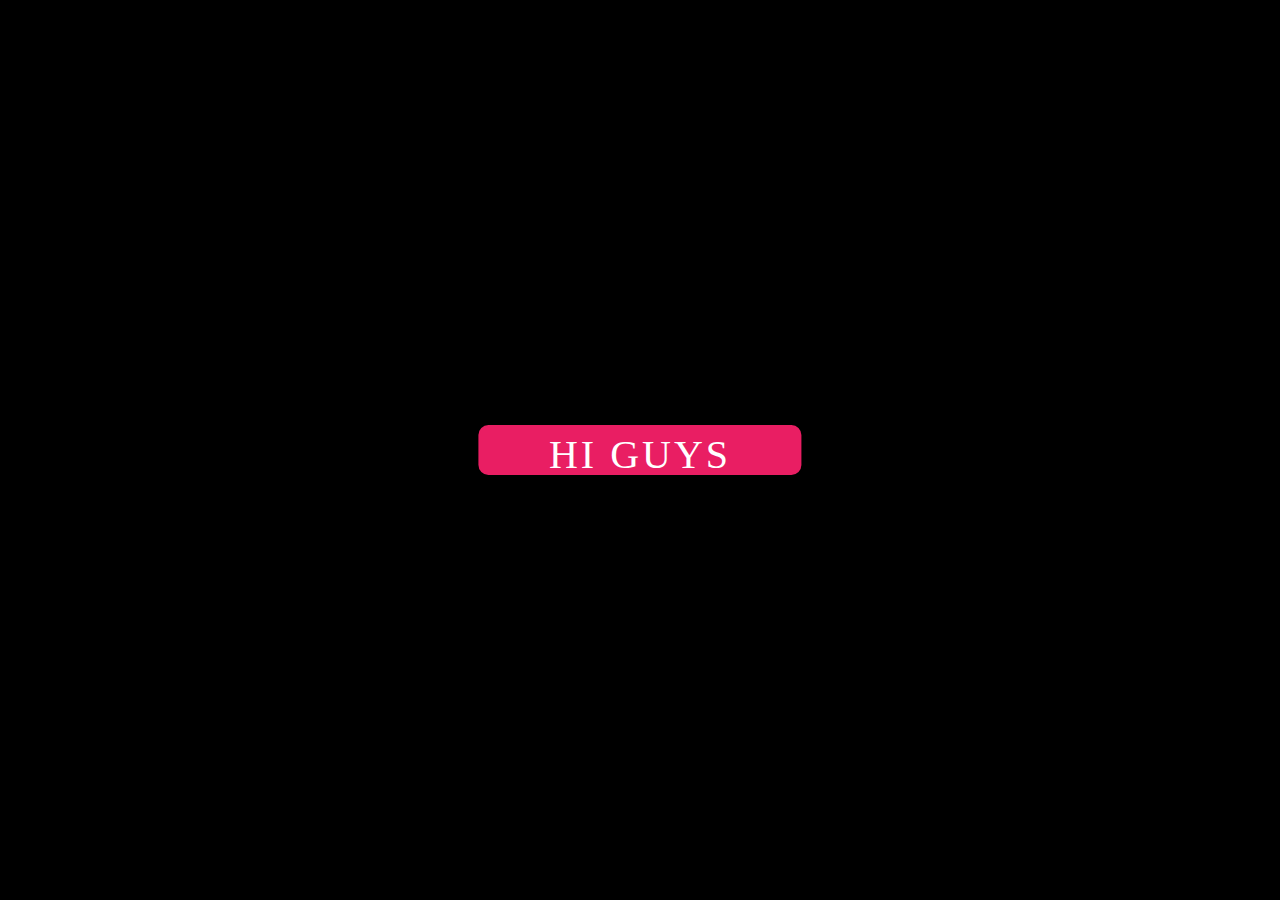
<file: index.html>
<!DOCTYPE html>
<html lang="en" dir="ltr">
  <head>
    <meta charset="utf-8">
    <meta name="viewport" content="width=device-width, initial-scale=1">

    <link rel="stylesheet" href="https://use.fontawesome.com/releases/v5.7.2/css/all.css">
    <title></title>
    <style media="screen">
      body{
        background:black;
      }
      .container{
        position:absolute;
        height:50px;
        padding:0px 50px;
        background:#E91E63;
        top:50%;
        left:50%;
        border-radius:10px;
        transform:translate(-50%,-50%);
        overflow:hidden;
      }
      .lines{
        color:white;
      font-size:40px;
      text-transform:uppercase;
      font-family:century gothic;
      letter-spacing:3px;
      line-height:60px;
      text-align:center;
      }
      .lines:first-child{
        animation:slide 12s infinite;
      }

      @keyframes slide {
      0%{
        margin-top:0px;
      }
      15%{
        margin-top:-65px;
      }
      30%{
        margin-top:-130px;
      }
      45%{
        margin-top:-190px;
      }
      60%{
        margin-top:-130px;
      }
      75%{
        margin-top:-65px;
      }
      100%{
        margin-top:0px;
      }
}

    </style>
  </head>
  <body>
    <div class="container">
      <div class="lines">Hi Guys</div>
      <div class="lines">Welcome</div>
      <div class="lines">To My</div>
      <div class="lines">Website</div>
    </div>


  <script type="text/javascript" src="js/jquery-3.3.1.min.js"></script>
<script type="text/javascript">
	(function(){
		var preload =document.getElementById('computer');
		var loading=0;
		var id=setInterval(frame,64);

		function frame(){
			if(loading==160){
				clearInterval(id);
				window.open("Home.html", "_self");
			}
			else{
				loading=loading+1;
				if(loading==150){
					preload.style.animation="fadeout 1s ease";
				}
			}
		}
	})();
</script>
</body>
</html>
</file>
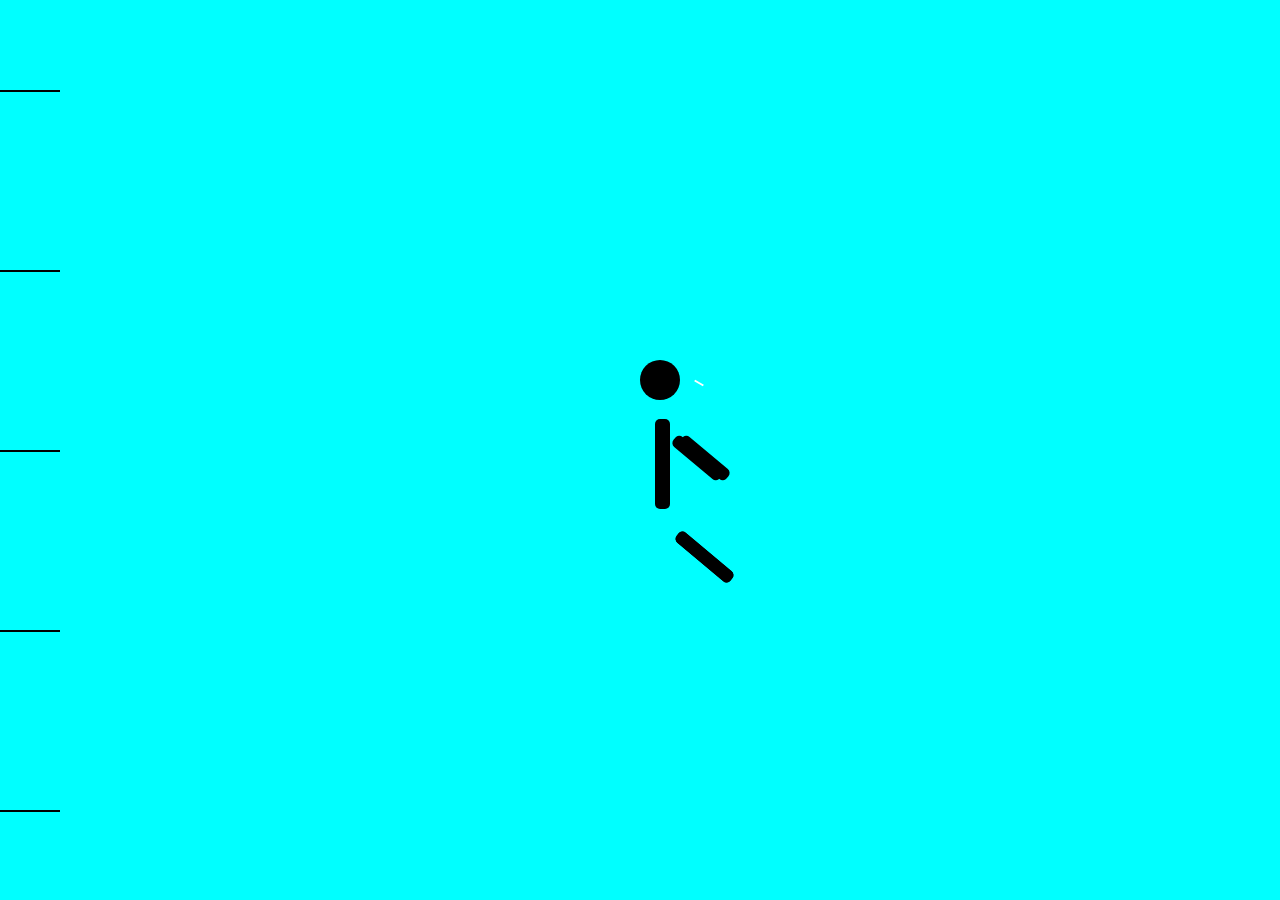
<file: animation.html>
<!DOCTYPE html>
<html lang="en" dir="ltr">
  <head>
     <meta name="viewport" content="width=device-width, initial-scale=1">
    <link rel="stylesheet" href="animation.css">
    <title></title>

  </head>
  <body>
    <div class="body">

    <div class="wind">

      <span></span>
      <span></span>
      <span></span>
      <span></span>
      <span></span>

    </div>
    <div class="runner">
      <span></span>
      <span></span>
      <span></span>
      <span></span>
      <span></span>
        <span></span>
        <span></span>
    </div>
  </div>
  </body>
</html>
</file>
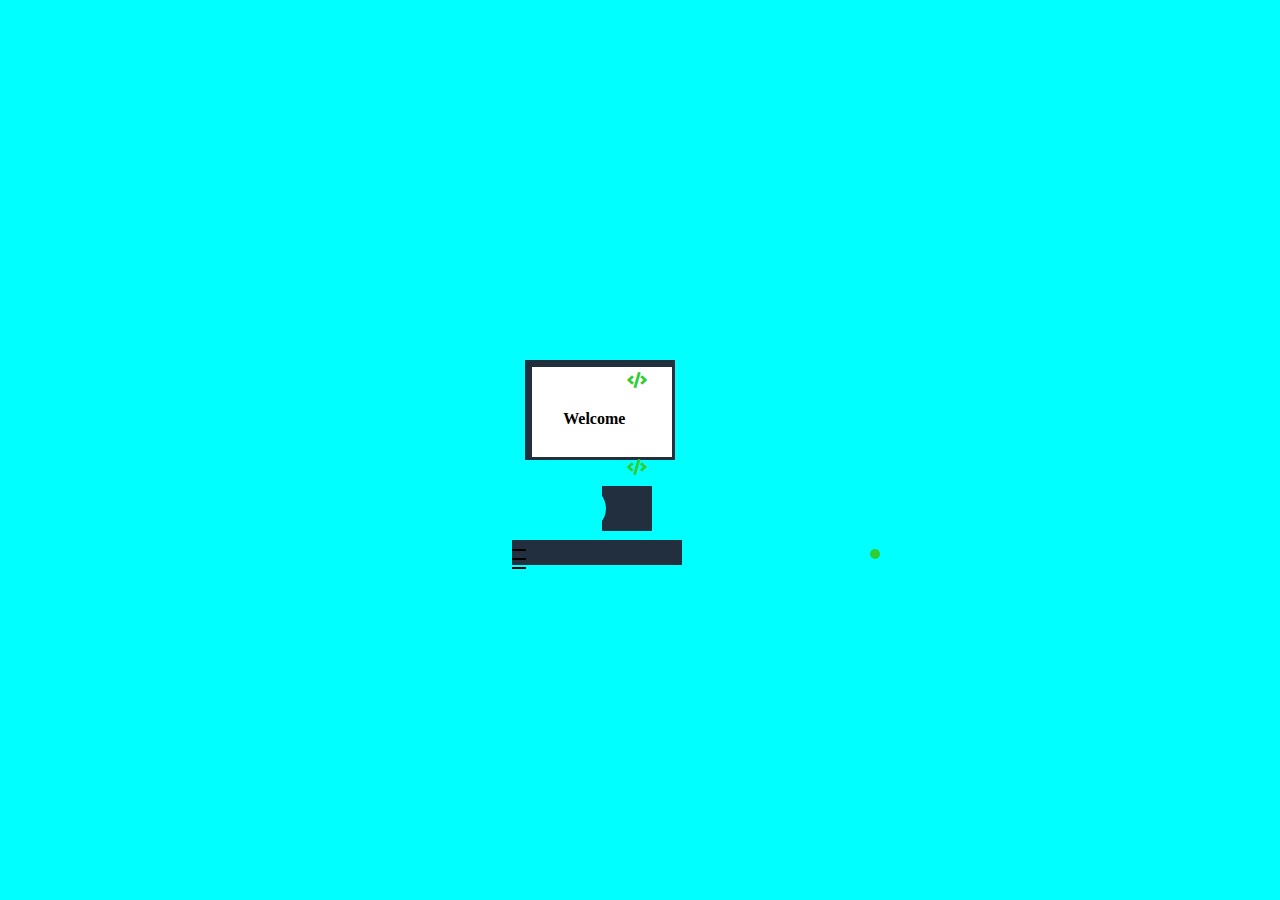
<file: animation2.html>
<!DOCTYPE html>
<html lang="en" dir="ltr">
  <head>
    <meta charset="utf-8">
    <meta name="viewport" content="width=device-width, initial-scale=1">
    <link rel="stylesheet" href="animation2.css">
    <link rel="stylesheet" href="https://use.fontawesome.com/releases/v5.7.2/css/all.css">
    <title></title>
<style media="screen">
.computer span:nth-child(2){
  left: 68%;
}
.computer span:nth-child(12){
  left:49%;
}
.computer span:nth-child(11){
  left:49%;
}
.computer span:nth-child(13){
  left:44%;
}
</style>
  </head>

  <body>
  <div class="computer" id="computer">
    <span></span>
    <span></span>
    <span></span>
    <span></span>
    <span></span>
    <span></span>
    <span></span>
    <span></span>
    <span></span>
    <span></span>
    <span><i class="fas fa-code"></i></span>
    <span><i class="fas fa-code"></i></span>
    <span>Welcome</span>
  </div>
  <script type="text/javascript" src="js/jquery-3.3.1.min.js"></script>
<script type="text/javascript">
	(function(){
		var preload =document.getElementById('computer');
		var loading=0;
		var id=setInterval(frame,64);

		function frame(){
			if(loading==100){
				clearInterval(id);
				window.open("index.html", "_self");
			}
			else{
				loading=loading+1;
				if(loading==90){
					preload.style.animation="fadeout 1s ease";
				}
			}
		}
	})();
</script>
  </body>
</html>
</file>
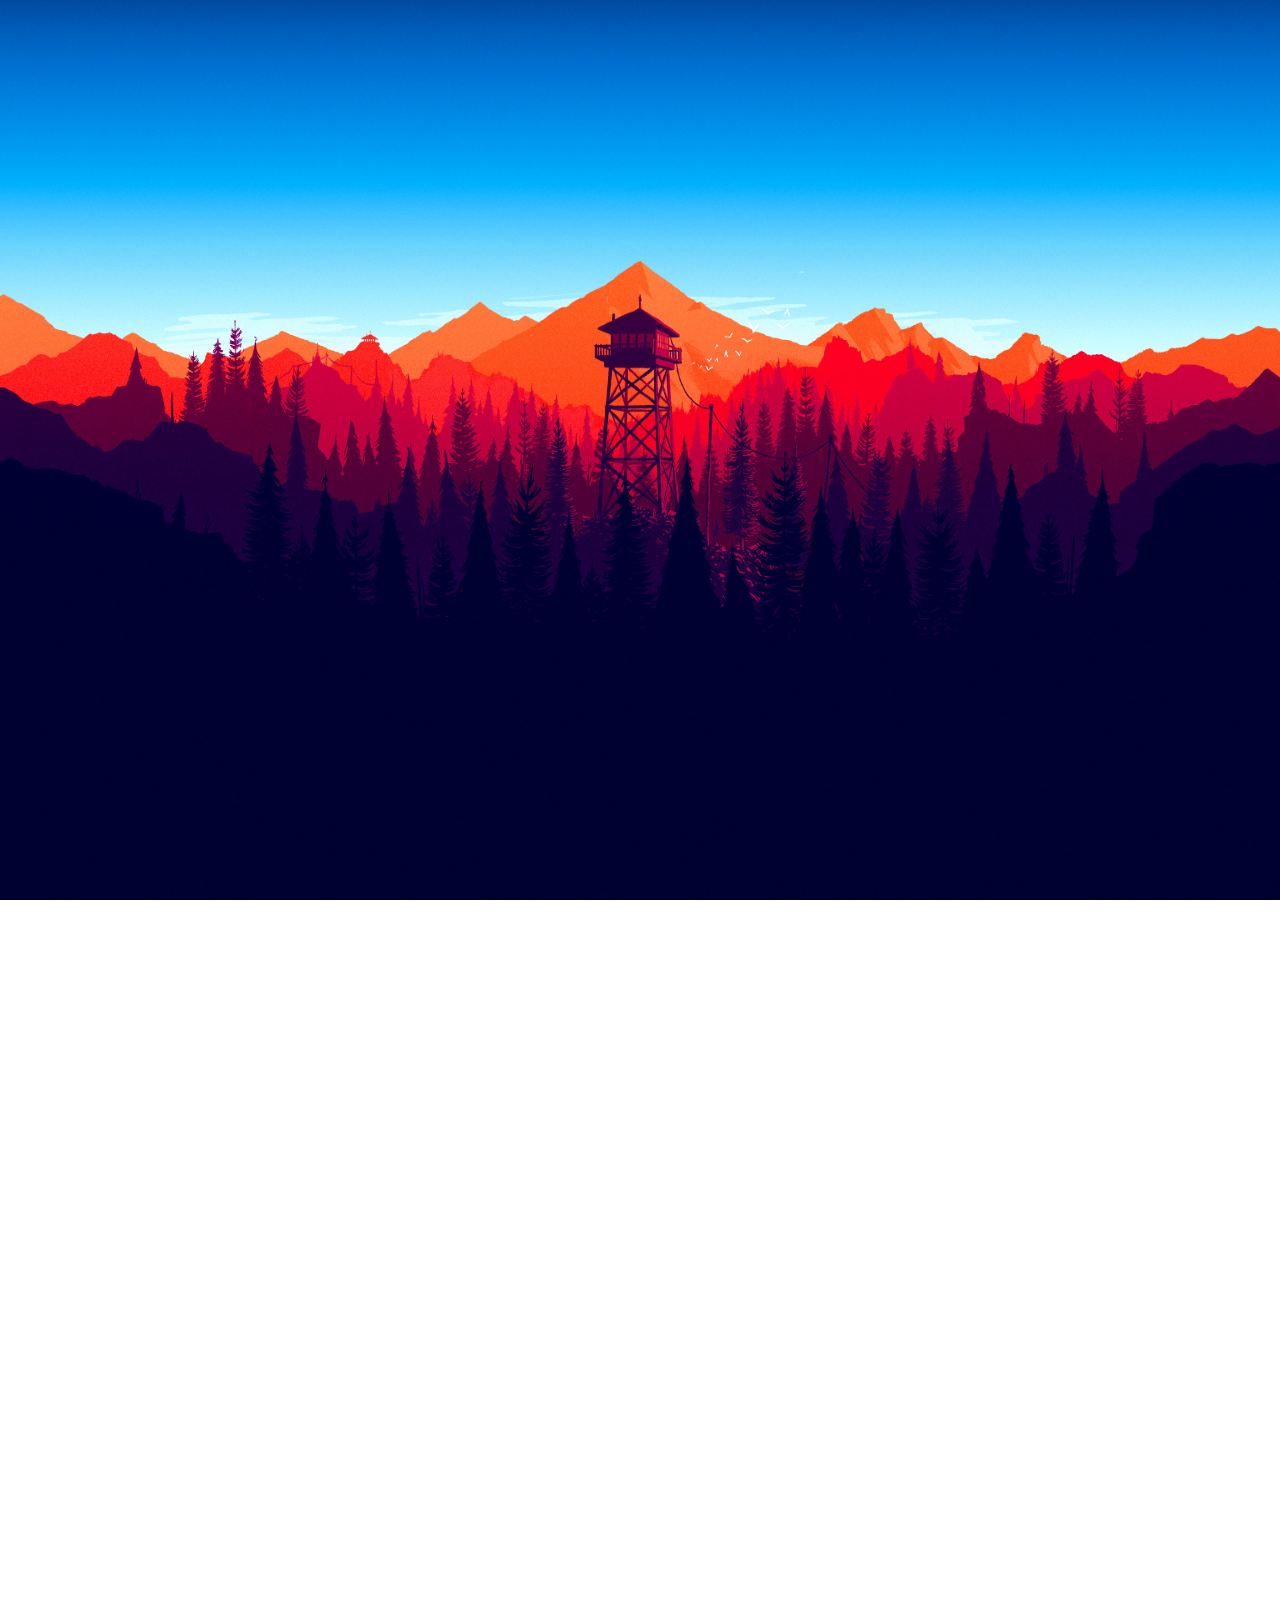
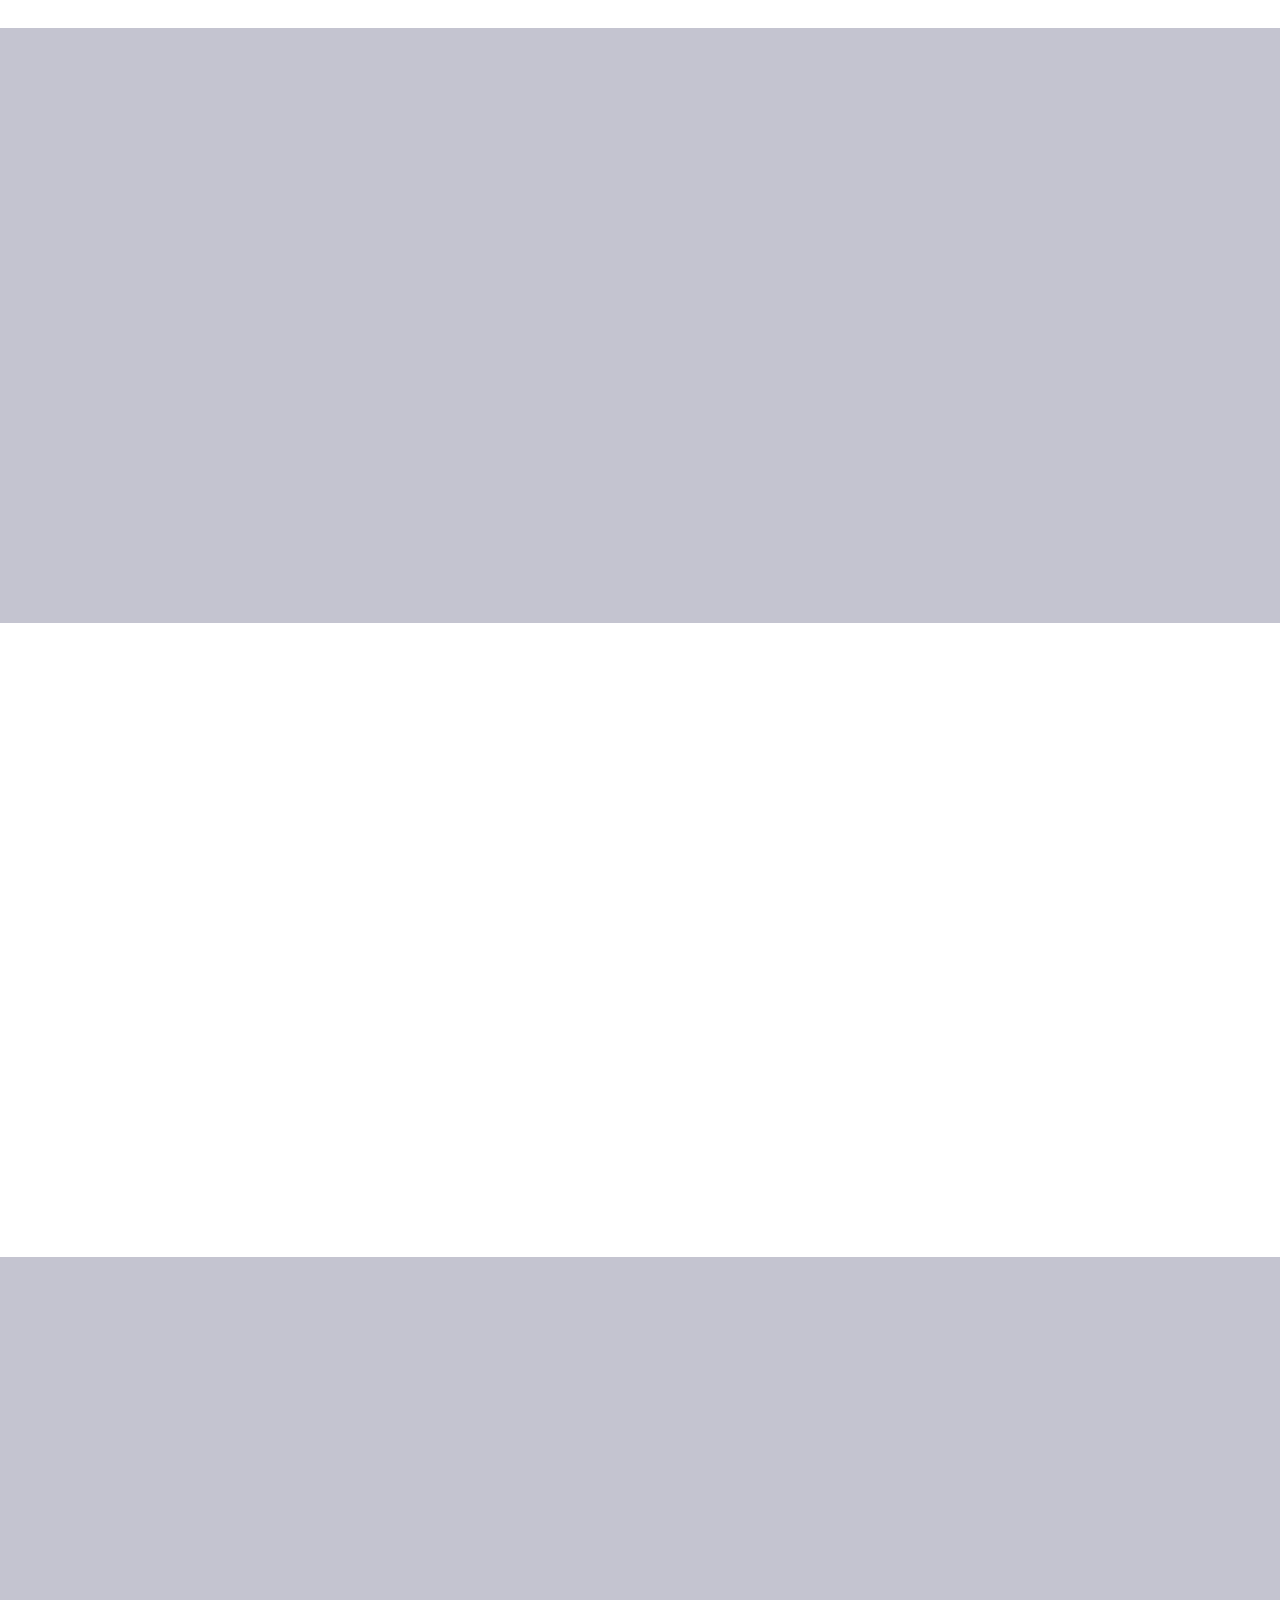
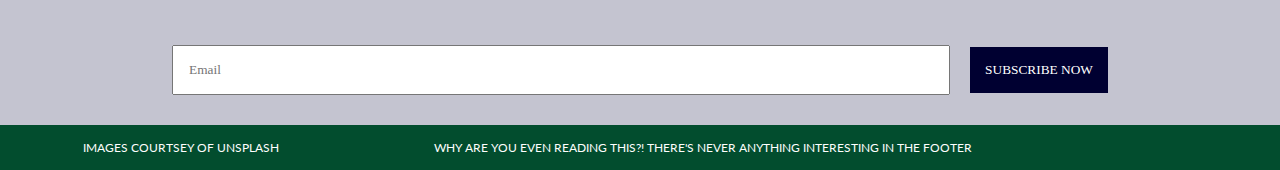
<file: Mountain.html>
<!DOCTYPE html>
<html lang="en" dir="ltr">
  <head>
    <meta charset="utf-8">
    <title></title>
    <link href="https://fonts.googleapis.com/css?family=Lato&display=swap" rel="stylesheet">
    <link href="https://fonts.googleapis.com/css?family=Lato|Staatliches&display=swap" rel="stylesheet">
    <link href="https://fonts.googleapis.com/css?family=Montserrat&display=swap" rel="stylesheet">
    <link rel="stylesheet" href="https://use.fontawesome.com/releases/v5.8.1/css/all.css" integrity="sha384-50oBUHEmvpQ+1lW4y57PTFmhCaXp0ML5d60M1M7uH2+nqUivzIebhndOJK28anvf" crossorigin="anonymous">
    <link rel="stylesheet" href="css/aos.css">
    <style media="screen">

      body{
        margin: 0;
        padding: 0;
        box-sizing: border-box;
      }
      main{
        height: 100vh;
      }
      nav{
        display: flex;
        height: 70px;
        justify-content: space-between;
        align-items: center;
        padding: 20px;
        opacity: 0;
        margin-top:20px;
        animation: fadein 1s 1s forwards;
      }
      @keyframes fadein {
        100%{
          margin-top: 0;
          opacity: 1;
        }

      }
      .title{
        font-size: 20px;
        font-family: century gothic;
        padding: 20px;
        color: white;
        text-shadow: 0 2px 2px black;
        letter-spacing: 1px;
      }
      .list{
        padding: 20px;

      }
      .list a{
        text-decoration: none;
        font-family: century gothic;
        color: white;
        margin-right: 15px;
        text-shadow: 0 2px 2px black;
        letter-spacing: 1px;
      }

      .main img{
        position: absolute;
        top: 0;
        left: 0;
        width: 100%;
        height: 100%;
        background-size: cover;
        z-index: -1;
      }
      section .content{
        display: flex;
        flex-direction: column;
        justify-content: center;
        align-items: center;
        margin-top: 230px;
        opacity:0;
          animation: fadeincontent 1s 1.5s forwards;
      }
      @keyframes fadeincontent {
        100%{
          margin-top: 130px;
          opacity: 1;
        }

      }
       .content h1,h3{
        color: white;
        font-family: century gothic;
        letter-spacing: 1px;
        font-weight: 600;
        text-shadow: 0 4px 2px black;
      }
      .content h3{
        font-weight: 400;
      }
      .content a{
        text-decoration: none;
        color: white;
        font-family: century gothic;
        letter-spacing: 2px;
        background: green;
        padding: 10px;
        border-radius: 5px;
        text-transform: uppercase;
        transition: all 0.6s cubic-bezier(0.175, 0.885, 0.32, 1.275);
      }
        section .content a:hover{
          transform: scale(1.1);
          background: transparent;
          color: green;
          font-size: 17px;
          font-weight: bold;
          text-shadow: 0 3px 2px black;
        }
        .destinations{
          display:flex;
          flex-direction: column;
          justify-content: center;
          align-items: center;
          text-align: center;
        }
        .destinations .title h1 ,.packages .title h1,.contact .title h1,.testi h1{
          color: #36363A;
          text-shadow: none;
          font-family: Staatliches;
        }
        .destinations .title p,.packages .title p,.contact .title p{
          color:black;
          text-shadow: none;
          font-weight: 400;
          font-family: montserrat;
            line-height: 25px;
        }
        .destinations .title hr,.packages .title hr,.contact .title hr, .testi hr{
          width: 40%;
          height: 2px;
          background: #000031;
        }
        .photos{
          display: flex;
          flex-direction: row;
          flex-wrap: wrap;
          justify-content: center;
        }
        .photos img{
          width: 360px;
          height: 200px;
          margin:20px;

        }
        .photos img:nth-child(1){
          flex-basis: 20%;
        }
        .photos img:nth-child(2){
          flex-basis: 60%;
        }
        .photos img:nth-child(3){
          flex-basis: 60%;
        }
        .photos img:nth-child(4){
          flex-basis: 20%;
        }
        .packages .title h1{
          color: #36363A;
          text-shadow: none;
          font-family: Staatliches;
        }
        .packages{
          background: #C4C4D0;
        }
        .packages .title{
          text-align: center;
        }
        .contact .title{
          text-align: center;
          padding: 60px 150px;
        }
        .testi .title{
          text-align: center;
        }

        .packages .container{
          display: flex;
          flex-direction: row;
          align-items: center;
          flex-wrap:wrap;
          padding:20px;
        }
        .pack{
          flex-basis: 47%;
        padding:10px;
          text-align: center;
          margin-top: 20px;

          transition: 0.2s ease-in;
        }
        .pack i{
          font-size: 40px;
          color:#1813EF;
        }
        .pack h2{
          font-family: Staatliches;
        }
        .pack p{
          font-family: montserrat;
        }
        .pack:hover{
          transform: scale(1.07);
        }
.contact{
  background: #C4C4D0;
}
        .contact .form{
          display: flex;
          flex-wrap: wrap;
          justify-content: center;
          align-items: center;
          padding: 20px;
        }
        .contact .form input{
         flex-basis: 60%;
         font-family: century gothic;
         color:black;

         padding: 15px;
         margin: 10px;
        }

.contact .form button{
  font-family: century gothic;
  color:white;
  background: #000031;
  padding: 15px;
  text-transform: uppercase;
  margin: 10px;
  border:none;
  outline:none;
  transition: 0.2s ease-in;
}
.contact .form button:hover{
  transform: scale(1.1);
  color: #000031;
  background:white;
  font-weight: bold;
}

footer{
  display: flex;
  flex-direction: row;
  justify-content: space-around;
  align-items: center;

  font-family: Lato;
  color: white;
  background: #024D2E;
  font-size: 12px;
  flex-wrap: wrap;
  padding: 5px;
  text-align: center;
}
footer span{
  margin: 10px;
}
.socials i{
  font-size: 17px;
  color: white;
  margin: 15px;
  transition: transform 0.4s ease-in;
}
.socials i:hover{
  transform: rotateY(360deg);
}
.testi .container{
  display: flex;
  flex-direction: column;
}
.testi .container .testimonial {
  text-align: center;
  font-family: montserrat;
  margin:25px 5px;
  padding: 10px 120px;
    color:#454746;
}

.testi .container .testimonial span{
  font-weight: bold;
}

        @media screen and (max-width:720px){
          .packages .container{
            flex-direction: column;
          }
          .contact .title{
          
            padding: 60px 50px;
          }
          .testi .container .testimonial {

            padding: 10px 20px;
          }
          footer{
          flex-direction: column;
          }
        }
    </style>
  </head>
  <body>
    <main>

    <nav>
      <div class="title">
        Mountain Travel
      </div>
      <div class="list">
        <a href="#">Tours</a>
        <a href="#">About</a>
        <a href="#">Contact Us</a>
      </div>
    </nav>
    <section class="main">
      <img src="images/mountains.jpg" alt="">
      <div class="content">
        <h1>Mountain Travel</h1>
        <h3>Unmissable Adventure Tours Around The World</h3>
        <a href="#">Contact Us Now</a>
      </div>
    </section>
  </main>




    <section class="destinations">
      <div class="title" data-aos="fade-down" data-aos-delay=150>
        <h1>Some Of Our Destinations</h1>
        <p>Tired of the ocean?Are the planes too plain? Come along with us on one of our mountain adventures. Here are some pictures from peole who have had elevated experiences with us</p>
        <hr></hr>
      </div>
        <div class="photos">
<img src="images/mountain2.jpg" alt="" data-aos="fade-down" data-aos-delay=150>
<img src="images/mountain3.jpg" alt="" data-aos="fade-down" data-aos-delay=150>
<img src="images/mountain4.jpg" alt="" data-aos="fade-down" data-aos-delay=150>
<img src="images/mountain5.jpg" alt="" data-aos="fade-down" data-aos-delay=150>
        </div>
    </section>








    <section class="packages">
      <div class="title" data-aos="fade-down" data-aos-delay=150>
        <h1>Tour Packages</h1>
        <p>We offer a variety of mountaineering packages.Whether you've climbed Everest or don't even know what a mountain is, we've got the perfect vacation for you.</p>
        <hr></hr>
      </div>
      <div class="container">
        <div class="pack" data-aos="fade-down" data-aos-delay=150>
          <i class="far fa-compass"></i>
          <h2>Guided Trips</h2>
          <p>Looking for the complete experience? Take a tour with one of our experts.They'll show you secrets that you're likely to miss otherwise.</p>
        </div>
        <div class="pack" data-aos="fade-down" data-aos-delay=150>
          <i class="fas fa-camera-retro"></i>
          <h2>Photo Trips</h2>
          <p>Want to experience nature's beauty without all of that annoying exercise? Take a photo tour on one of our mountains buses.</p>
        </div>
        <div class="pack" data-aos="fade-down" data-aos-delay=150>
          <i class="fas fa-camera-retro"></i>
          <h2>Biking Trips</h2>
          <p>If bicycles are more your speed,consider taking a tour through one of our mountain bike paths. We'll provide the bike,and lunch too!.</p>
        </div>
        <div class="pack" data-aos="fade-down" data-aos-delay=150>
          <i class="fas fa-camera-retro"></i>
          <h2>Racing Trips</h2>
          <p>Got a competitive spirit? Sign up for one of our mountain marathons! Try to reach the summit before anyone else.</p>
        </div>
      </div>
    </section>





<section class="testi">
  <div class="title" data-aos="fade-down" data-aos-delay=150>
    <h1>Tour Packages</h1>
    <hr></hr>
  </div>
  <div class="container">
    <div class="testimonial" data-aos="fade-down" data-aos-delay=150>
      <p>Wow! This Tour made me realize how much i love mountains.After going on one of the tours,I can safely say that they are my favorite geographic feature,and my favorite word that starts with M.</p>
      <span>-Colt Steel</span>
    </div>
    <div class="testimonial" data-aos="fade-down" data-aos-delay=150>
      <p>Wow! This Tour made me realize how much i love mountains.After going on one of the tours,I can safely say that they are my favorite geographic feature,and my favorite word that starts with M.</p>
      <span>-Ellie Schoppik</span>
    </div>
    <div class="testimonial" data-aos="fade-down" data-aos-delay=150>
      <p>Wow! This Tour made me realize how much i love mountains.After going on one of the tours,I can safely say that they are my favorite geographic feature,and my favorite word that starts with M.</p>
      <span>-Tim Garcia</span>
    </div>
  </div>
</section>




    <section class="contact">
      <div class="title" data-aos="fade-down" data-aos-delay=150>
        <h1>Learn More</h1>
        <p>Want to know about our upcoming mountain-related events,or come to one of our mixers? Just sign up for our mailing list. No spam from us,we promise! Except for the spam we give you to keep up your energy while you're hiking through the mountains.We have tons of that</p>
        <hr></hr>
      </div>

      <div class="form">
        <input type="text" name="" placeholder="Email" value="">
        <button type="submit" name="button">Subscribe now</button>
      </div>
    </section>
    <footer>
      <span>IMAGES COURTSEY OF UNSPLASH</span>
      <span>WHY ARE YOU EVEN READING THIS?! THERE'S NEVER ANYTHING INTERESTING IN THE FOOTER</span>
      <div class="socials">
        <a href="#"><i class="fab fa-facebook-square"></i></a>
        <a href="#"><i class="fab fa-twitter"></i></a>
        <a href="#"><i class="fab fa-instagram"></i></a>
      </div>
    </footer>
    <script src="js/aos.js">
 </script>
 <script type="text/javascript">
   AOS.init();
 </script>
  </body>
</html>
</file>
<file: animation.css>
*{
  margin: 0;
  padding: 0;

}
body{
  background: cyan;

}

.wind span:nth-child(1){
  position: absolute;
  top: 10%;
  width: 60px;
  border-bottom:2px solid black;
  animation: wind 0.2s infinite;
}
.wind span:nth-child(2){
  position: absolute;
  top: 30%;
  width: 60px;
  border-bottom:2px solid black;
  animation: wind2 0.3s infinite;
}
.wind span:nth-child(3){
  position: absolute;
  top: 50%;
  width: 60px;
  border-bottom:2px solid black;
  animation: wind 0.2s infinite;
}
.wind span:nth-child(4){
  position: absolute;
  top: 70%;
  width: 60px;
  border-bottom:2px solid black;
  animation: wind2 0.2s infinite;
}
.wind span:nth-child(5){
  position: absolute;
  top: 90%;
  width: 60px;
  border-bottom:2px solid black;
  animation: wind 0.15s infinite;
}
.runner span:nth-child(1){
  position: absolute;
  top: 40%;
  left:50%;
  width: 40px;
  height: 40px;
  background: black;
border-radius: 50%;
}
.runner span:nth-child(2){
  position: absolute;
  top: 46.5%;
  left:51.2%;
  width: 15px;
  height: 90px;
  background: black;
border-radius: 5px;
}
.runner span:nth-child(3){
  position: absolute;
  top: 47.5%;
  left:54.5%;
  width: 13px;
  height: 60px;
  background: black;
  transform: rotate(130deg);

border-radius: 5px;
animation: run 0.4s infinite;
}
.runner span:nth-child(4){
  position: absolute;
  top: 47.5%;
  left:54%;
  width: 13px;
  height: 60px;
  background: black;
  transform: rotate(130deg);

border-radius: 5px;
animation: run2 0.4s infinite;
}
.runner span:nth-child(5){
  position: absolute;
  top: 58%;
  left:54.5%;
  width: 13px;
  height: 70px;
  background: black;
  transform: rotate(130deg);

border-radius: 5px;
animation: run2 0.3s infinite;
}
.runner span:nth-child(6){
  position: absolute;
  top: 58%;
  left:54.5%;
  width: 13px;
  height: 70px;
  background: black;
  transform: rotate(130deg);

border-radius: 5px;
animation: run 0.3s infinite;
}
.runner span:nth-child(7){
  position: absolute;
  top: 42%;
  left:54.5%;
  width: 2px;
  height: 10px;
  background: white;
  transform: rotate(120deg);


}
@keyframes run {
0%{
  transform: rotate(130deg);
left: 54%;
}

100%{
  transform: rotate(210deg);
left:49%;}
}
@keyframes run2 {
100%{
  transform: rotate(130deg);
left: 54.5%;
}
0%{
  transform: rotate(210deg);
left:49%;}
}




@keyframes wind {
  0%{
    left:0%;
  }
  10%{
    left:10%;
  }
  20%{
    left:20%;
  }
  30%{
    left:30%;
  }
  40%{
    left:40%;
  }
  60%{
    left:60%;
  }
  70%{
    left:70%;
  }
  80%{
    left:80%;
  }
  90%{
    left:90%;
  }
  100%{
    left:95%;
  }

}
@keyframes wind2 {
  0%{
    left: 50%;
  }
  10%{
    left:40%;
  }
  20%{
    left:30%;
  }
  30%{
    left:20%;
  }
  40%{
    left:10%;
  }
  60%{
    left:0%;
  }
  70%{
    left:95%;
  }
  80%{
    left:90%;
  }
  90%{
    left:80%;
  }
  100%{
    left:70%;
  }

}
</file>
<file: animation2.css>
body{
  background: cyan;
}

.computer span:nth-child(1){
  position: absolute;
  background:#222f3e;
  top: 60%;
  left:40%;
  width: 170px;
  height: 25px;
  z-index: 1;
}

/*no2ta*/
.computer span:nth-child(2){
  position: absolute;
  background: limegreen;
  top: 61%;
  width: 10px;
  height: 10px;
  border-radius: 50%;
  animation: green 1.5s linear;
  z-index: 2;
}
/*5at*/
.computer span:nth-child(3){
  position: absolute;
  background: black;
  top: 61%;
  left:40%;
  width: 14px;
  height: 2px;
  z-index: 2;
}
/*5at*/
.computer span:nth-child(4){
  position: absolute;
  background: black;
  top: 62%;
  left:40%;
  width: 14px;
  height: 2px;
  z-index: 2;
}
/*5at*/
.computer span:nth-child(5){
  position: absolute;
  background: black;
  top: 63%;
  left:40%;
  width: 14px;
  height: 2px;
  z-index: 2;
}
/*sheshe*/
.computer span:nth-child(6){
  position: absolute;
  background:#222f3e;
  top: 40%;
  left:41%;
  width: 150px;
  height: 100px;
  z-index: 1;

}
/*maske*/
.computer span:nth-child(7){
  position: absolute;
  background:#222f3e;
  top: 54%;
  left:47%;
  width: 50px;
  height: 45px;

}
/*dowayra*/
.computer span:nth-child(8){
  position: absolute;
  background: cyan;
  top: 54.1%;
  left:51%;
  width: 43px;
  height: 43px;
  border-radius: 50%;

}
/*dowayra*/
.computer span:nth-child(9){
  position: absolute;
  background: cyan;
  top: 54.1%;
  left:44%;
  width: 43px;
  height: 43px;
  border-radius: 50%;

}
/*jowetsheshe*/
.computer span:nth-child(10){
  position: absolute;
  top: 40.8%;
  background:white;
  left:41.6%;
  width: 140px;
  height: 90px;
  z-index: 1;

animation: light 1.5s linear;
}
.computer span:nth-child(11){
  position: absolute;
  top: 41.3%;
opacity: 1;
  color:limegreen;

  width: 140px;
  height: 90px;
  z-index: 2;
  animation: code 3s linear;
}
.computer span:nth-child(12){
  position: absolute;
  top: 51%;
opacity: 1;
  color:limegreen;

  width: 140px;
  height: 90px;
  z-index: 2;
  animation: code 3s linear;
}
.computer span:nth-child(13){
  position: absolute;
  top: 45.5%;
opacity: 1;
font-family:fantasy;
font-weight: bold;
  color:black;

  width: 140px;
  height: 90px;
  z-index: 2;
  animation: text 4s linear;
}@keyframes text {
  0%{
    opacity: 0;
  }
  20%{
      opacity: 0;
  }
  30%{
      opacity: 0;
  }
50%{
    opacity: 0;
  }
  60%{
      opacity: 0;
  }
  80%{
    opacity: 0.2;
  }
  90%{
      opacity: 0.6;
  }
  100%{
    opacity: 1;
  }
}
@keyframes code {
  0%{
    opacity: 0;
  }
  20%{
      opacity: 0;
  }
  30%{
      opacity: 0;
  }
50%{
    opacity: 0;
  }
  60%{
      opacity: 0;
  }
  80%{
    opacity: 0.2;
  }
  90%{
      opacity: 0.6;
  }
  100%{
    opacity: 1;
  }
}
@keyframes light {
  0%{
    background: #222f3e;
  }
  20%{
    background: #222f3e;
  }
50%{
    background: #222f3e;
  }
  60%{
    background: #222f3e;
  }
  80%{
    background: #222f3e;
  }
  90%{
    background: white;
  }
  100%{
    background: white;
  }
}
@keyframes green {
  0%{
    background: white
  }
  20%{
    background: white
  }
50%{
    background: white
  }
  60%{
    background: limegreen;
  }
  80%{
    background: limegreen;
  }
  100%{
    background: limegreen;
  }
}
@media screen and (max-width:960px) {
  .computer span:nth-child(1){
    left:30%;
  }
  /*no2ta*/
  .computer span:nth-child(2){
    left:75%;
  }
  /*5at*/
  .computer span:nth-child(3){
    left:31%;
  }
  /*5at*/
  .computer span:nth-child(4){
    left:31%;
  }
  /*5at*/
  .computer span:nth-child(5){
    left:31%;
  }
  /*sheshe*/
  .computer span:nth-child(6){
    left:32.5%;
  }
  /*maske*/
  .computer span:nth-child(7){
    left:46%;
  }
  /*dowayra*/
  .computer span:nth-child(8){
    left:38%;
  }
  /*dowayra*/
  .computer span:nth-child(9){
    left:56%;
  }
  /*jowetsheshe*/
  .computer span:nth-child(10){
    left:34%;
  }
  .computer span:nth-child(11){
    left:52%;
  }
  .computer span:nth-child(12){
    left:52%;

  }
  .computer span:nth-child(13){
    left:46.5%;
}
}

@media screen and (max-width:768px) {
  .computer span:nth-child(1){
    left:30%;
  }
  /*no2ta*/
  .computer span:nth-child(2){
    left:75%;
  }
  /*5at*/
  .computer span:nth-child(3){
    left:31%;
  }
  /*5at*/
  .computer span:nth-child(4){
    left:31%;
  }
  /*5at*/
  .computer span:nth-child(5){
    left:31%;
  }
  /*sheshe*/
  .computer span:nth-child(6){
    left:32.5%;
  }
  /*maske*/
  .computer span:nth-child(7){
    left:46%;
  }
  /*dowayra*/
  .computer span:nth-child(8){
    left:38%;
  }
  /*dowayra*/
  .computer span:nth-child(9){
    left:56%;
  }
  /*jowetsheshe*/
  .computer span:nth-child(10){
    left:34%;
  }
  .computer span:nth-child(11){
    left:52%;
  }
  .computer span:nth-child(12){
    left:52%;

  }
  .computer span:nth-child(13){
    left:46.5%;
}
}

@media screen and (max-width:480px) {
  .computer span:nth-child(1){
    left:30%;
  }
  /*no2ta*/
  .computer span:nth-child(2){
    left:75%;
  }
  /*5at*/
  .computer span:nth-child(3){
    left:31%;
  }
  /*5at*/
  .computer span:nth-child(4){
    left:31%;
  }
  /*5at*/
  .computer span:nth-child(5){
    left:31%;
  }
  /*sheshe*/
  .computer span:nth-child(6){
    left:32.5%;
  }
  /*maske*/
  .computer span:nth-child(7){
    left:46%;
  }
  /*dowayra*/
  .computer span:nth-child(8){
    left:38%;
  }
  /*dowayra*/
  .computer span:nth-child(9){
    left:56%;
  }
  /*jowetsheshe*/
  .computer span:nth-child(10){
    left:34%;
  }
  .computer span:nth-child(11){
    left:52%;
  }
  .computer span:nth-child(12){
    left:52%;

  }
  .computer span:nth-child(13){
    left:46.5%;
}
</file>
